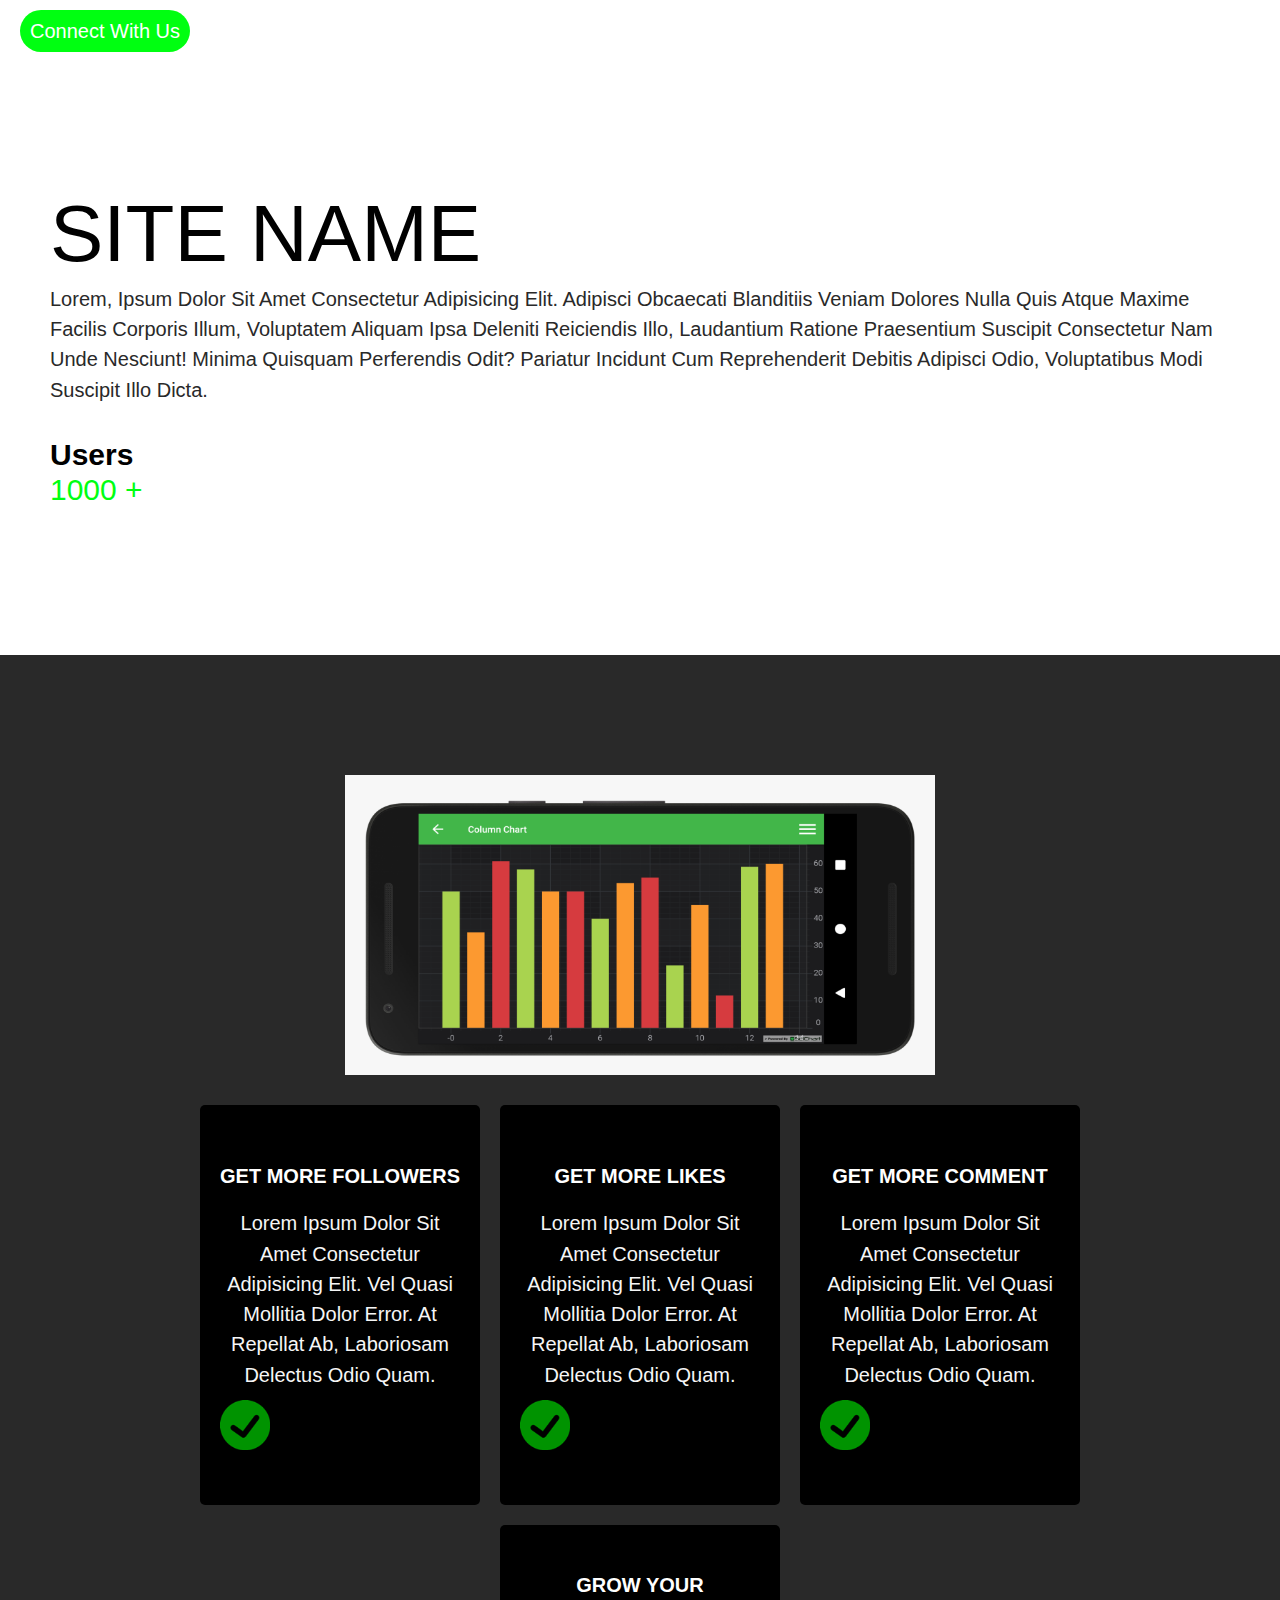
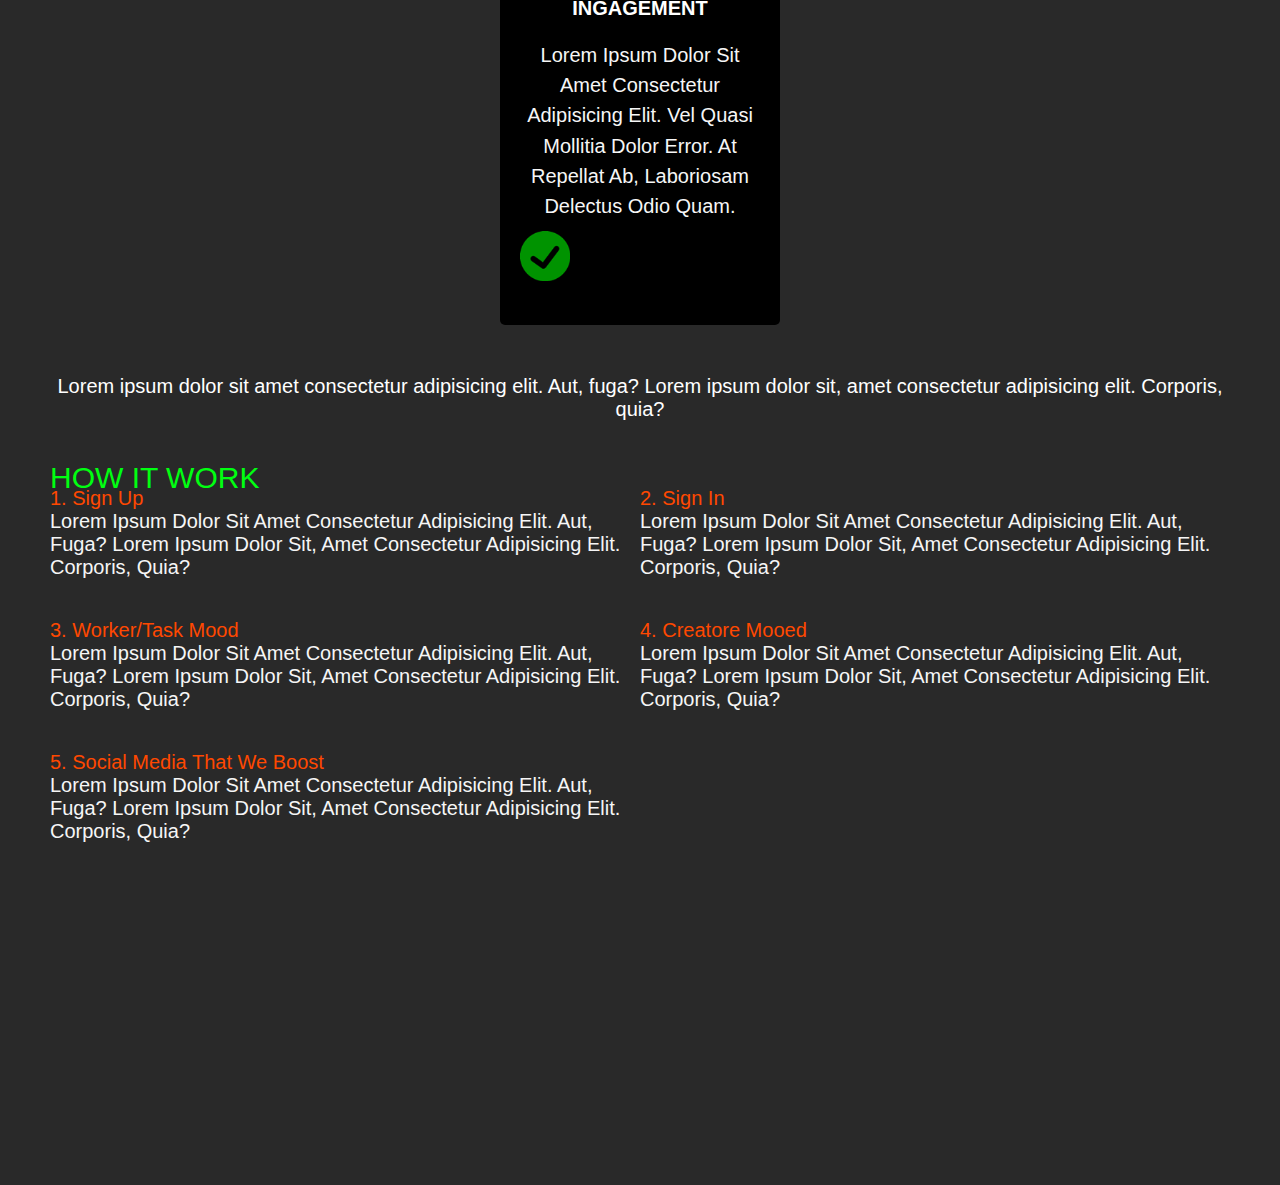
<file: index.html>
<!DOCTYPE html>
<html lang="en">
<head>
    <meta charset="UTF-8">
    <meta name="viewport" content="width=device-width, initial-scale=1.0">


    <link rel="stylesheet" href="static/css.css">
    <link rel="stylesheet" href="static/media.css">
    <title>Document</title>
</head>
<body>
    
    <div>
        <div class="index-name">
            <a href="sign-in.html">connect with us</a>
        </div>

        <div class="index-content">
            <div>
                <h1>site name</h1>
                <p>
                    Lorem, ipsum dolor sit amet consectetur adipisicing elit. Adipisci obcaecati blanditiis veniam dolores nulla quis 
                    atque maxime facilis corporis illum, voluptatem aliquam ipsa deleniti reiciendis illo, laudantium ratione praesentium 
                    suscipit consectetur nam unde nesciunt! Minima quisquam 
                    perferendis odit? Pariatur incidunt cum reprehenderit debitis adipisci odio, voluptatibus modi suscipit illo dicta.
                </p>
                <h2>users</h2>
                <p class="count">1000 +</p>
            </div>
            <!-- <div class="i-v-card">
                <iframe src="static/files/v1.mp4" controls="none" loop="loop" frameborder="0"></iframe>
            </div> -->
        </div>

        <div class="content">
            <div class="i-v-card">
                <img src="static/files/img1.png" alt="">
            </div>

            <div class="explain-con">
                <div class="explain-card">
                    <h3>get more followers</h3>
                    <p>
                        Lorem ipsum dolor sit amet consectetur adipisicing elit. Vel quasi mollitia dolor error. 
                        At repellat ab, laboriosam delectus odio quam.
                    </p>
                    <img src="static/files/status.png" alt="">
                </div>
                <div class="explain-card">
                    <h3>get more likes</h3>
                    <p>
                        Lorem ipsum dolor sit amet consectetur adipisicing elit. Vel quasi mollitia dolor error. 
                        At repellat ab, laboriosam delectus odio quam.
                    </p>
                    <img src="static/files/status.png" alt="">
                </div>
                <div class="explain-card">
                    <h3>get more comment</h3>
                    <p>
                        Lorem ipsum dolor sit amet consectetur adipisicing elit. Vel quasi mollitia dolor error. 
                        At repellat ab, laboriosam delectus odio quam.
                    </p>
                    <img src="static/files/status.png" alt="">
                </div>
                <div class="explain-card">
                    <h3>grow your ingagement</h3>
                    <p>
                        Lorem ipsum dolor sit amet consectetur adipisicing elit. Vel quasi mollitia dolor error. 
                        At repellat ab, laboriosam delectus odio quam.
                    </p>
                    <img src="static/files/status.png" alt="">
                </div>
            </div>

            <div class="shot-info">
                <p>
                    Lorem ipsum dolor sit amet consectetur adipisicing elit. Aut, fuga?
                    Lorem ipsum dolor sit, amet consectetur adipisicing elit. Corporis, quia?
                </p>
            </div>

            <div class="shot-note">
                <h1>how it work</h1>
            </div>

            <div class="notes">
                <div class="shot-note">
                    <h3>1. sign up</h3>
                    <p>
                        Lorem ipsum dolor sit amet consectetur adipisicing elit. Aut, fuga?
                        Lorem ipsum dolor sit, amet consectetur adipisicing elit. Corporis, quia?
                    </p>
                </div>
                <div class="shot-note">
                    <h3>2. sign in</h3>
                    <p>
                        Lorem ipsum dolor sit amet consectetur adipisicing elit. Aut, fuga?
                        Lorem ipsum dolor sit, amet consectetur adipisicing elit. Corporis, quia?
                    </p>
                </div>
                <div class="shot-note">
                    <h3>3. worker/task mood</h3>
                    <p>
                        Lorem ipsum dolor sit amet consectetur adipisicing elit. Aut, fuga?
                        Lorem ipsum dolor sit, amet consectetur adipisicing elit. Corporis, quia?
                    </p>
                </div>
                <div class="shot-note">
                    <h3>4. creatore mooed</h3>
                    <p>
                        Lorem ipsum dolor sit amet consectetur adipisicing elit. Aut, fuga?
                        Lorem ipsum dolor sit, amet consectetur adipisicing elit. Corporis, quia?
                    </p>
                </div>
                <div class="shot-note">
                    <h3>5. social media that we boost</h3>
                    <p>
                        Lorem ipsum dolor sit amet consectetur adipisicing elit. Aut, fuga?
                        Lorem ipsum dolor sit, amet consectetur adipisicing elit. Corporis, quia?
                    </p>
                </div>
            </div>
            
            <div class="i-v-card">
                <!-- <iframe src="static/files/v1.mp4" controls="none" loop="loop" frameborder="0"></iframe> -->
                <!-- <video src="static/files/v1.mp4"  loop="loop" frameborder="0"></video> -->
            </div>

            <!-- <a href="">abbb</a> -->
        </div>
    </div>

</body>
</html>
</file>
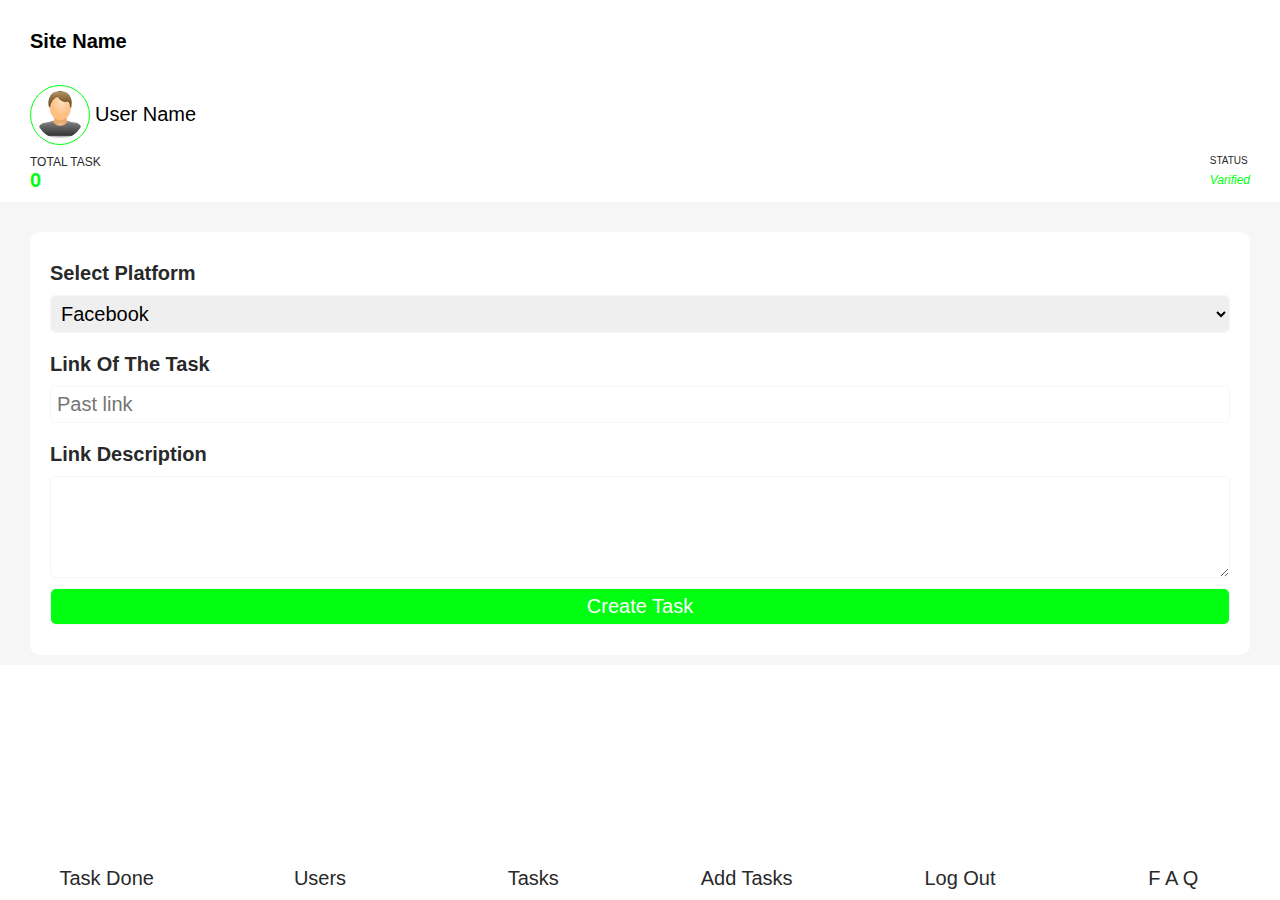
<file: admin-add-task.html>
<!DOCTYPE html>
<html lang="en">
<head>
    <meta charset="UTF-8">
    <meta name="viewport" content="width=device-width, initial-scale=1.0">

    <link rel="stylesheet" href="static/css.css">
    <link rel="stylesheet" href="static/media.css">
    <link rel="stylesheet" href="static/files">
    <title>Document</title>
</head>
<body>
    
    <div>

        <div class="sitename">
            <h1>site name</h1>
        </div>

        <div class="menu">
            <div class="username">
                <img src="static/files/user_icon.png" alt="">
                <h4>user name</h4>
            </div>
            <div class="balance">
                <div class="user-balance">
                    <p>total task</p>
                    <h3>0</h3>
                </div>
                <div class="user-status">
                    <p>status</p>
                    <i>varified</i>
                </div>
            </div>
        </div>

        <div class="site-content">
            <form action="">
                <div class="task-content">
                    <div class="task-card-2">
                        <div class="card-content">
                            <div>
                                <h3>select platform</h3>
                                <div class="input">
                                    <select name="gender" id="">
                                        <option value="facebook">Facebook</option>
                                        <option value="instagram">Instagram</option>
                                        <option value="x">X</option>
                                        <option value="tiktok">Tiktok</option>
                                        <option value="youtub">Youtub</option>
                                    </select>
                                </div>
                            </div>
                            <div>
                                <h3>link of the task</h3>
                                <div class="input">
                                    <input type="text" name="link" id="" placeholder="Past link">
                                </div>
                            </div>
                            <div>
                                <h3>link description</h3>
                                <div class="input">
                                    <textarea name="" id=""></textarea>
                                </div>
                            </div>
                            <div class="input">
                                <button>create task</button>
                            </div>
                        </div>
                    </div>
                </div>
            </form>
        </div>

        <div class="down">
            <a href="admin-page.html">
                <div>
                    task done
                </div>
            </a>
            <a href="users.html">
                <div>
                    users
                </div>
            </a>
            <a href="all-task.html">
                <div>
                    tasks
                </div>
            </a>
            <a href="admin-add-task.html">
                <div>
                    add tasks
                </div>
            </a>
            <a href="sign-in.html">
                <div>
                    log out
                </div>
            </a>
            <a href="index.html">
                <div>
                    f a q
                </div>
            </a>
        </div>

    </div>

</body>
</html>
</file>
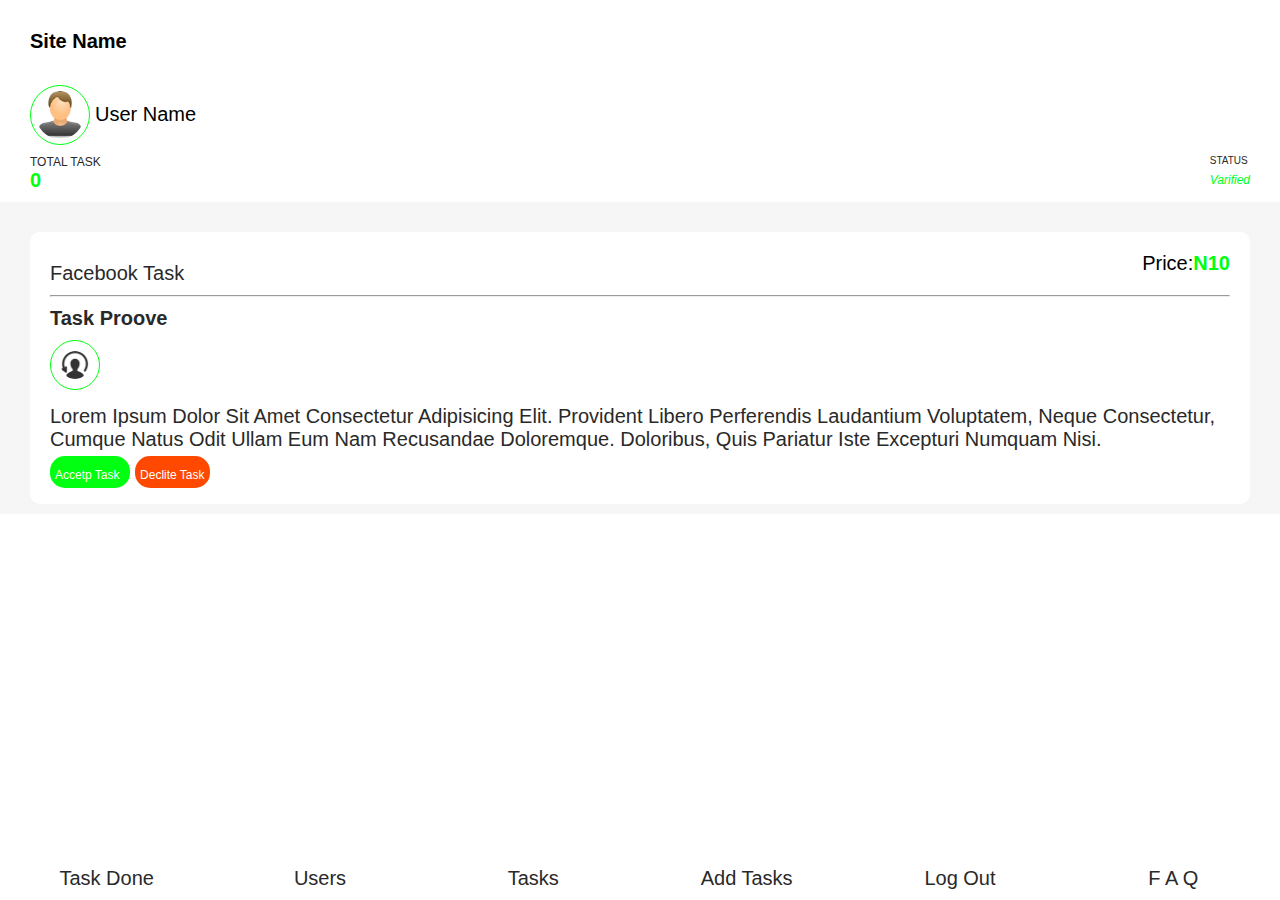
<file: admin-page.html>
<!DOCTYPE html>
<html lang="en">
<head>
    <meta charset="UTF-8">
    <meta name="viewport" content="width=device-width, initial-scale=1.0">

    <link rel="stylesheet" href="static/css.css">
    <link rel="stylesheet" href="static/media.css">
    <link rel="stylesheet" href="static/files">
    <title>Document</title>
</head>
<body>
    
    <div>

        <div class="sitename">
            <h1>site name</h1>
        </div>

        <div class="menu">
            <div class="username">
                <img src="static/files/user_icon.png" alt="">
                <h4>user name</h4>
            </div>
            <div class="balance">
                <div class="user-balance">
                    <p>total task</p>
                    <h3>0</h3>
                </div>
                <div class="user-status">
                    <p>status</p>
                    <i>varified</i>
                </div>
            </div>
        </div>

        <div class="site-content">
            <div class="task-content">

                <div class="task-card-2">
                    <div class="card-content">
                        <div class="task-price">
                            <p>facebook task</p>
                            <span>price: <b>N10</b></span>
                        </div>
                        <hr>
                        <h3>task proove</h3>
                        <a href="" class="none-a">
                            <img src="static/files/mcuser.png" alt="">
                        </a>
                        <p>
                            Lorem ipsum dolor sit amet consectetur adipisicing elit. 
                            Provident libero perferendis laudantium voluptatem, 
                            neque consectetur, cumque natus odit ullam eum nam recusandae 
                            doloremque. Doloribus, quis pariatur iste excepturi numquam nisi.
                        </p>
                        <div class="task-button">
                            <a href="" class="action-a">
                                <span>accetp task</span>
                            </a>
                            <a href="" class="danger-a">
                                <span>declite task</span>
                            </a>
                        </div>
                    </div>
                </div>

            </div>
        </div>

        <div class="down">
            <a href="admin-page.html">
                <div>
                    task done
                </div>
            </a>
            <a href="users.html">
                <div>
                    users
                </div>
            </a>
            <a href="all-task.html">
                <div>
                    tasks
                </div>
            </a>
            <a href="admin-add-task.html">
                <div>
                    add tasks
                </div>
            </a>
            <a href="sign-in.html">
                <div>
                    log out
                </div>
            </a>
            <a href="index.html">
                <div>
                    f a q
                </div>
            </a>
        </div>

    </div>

</body>
</html>
</file>
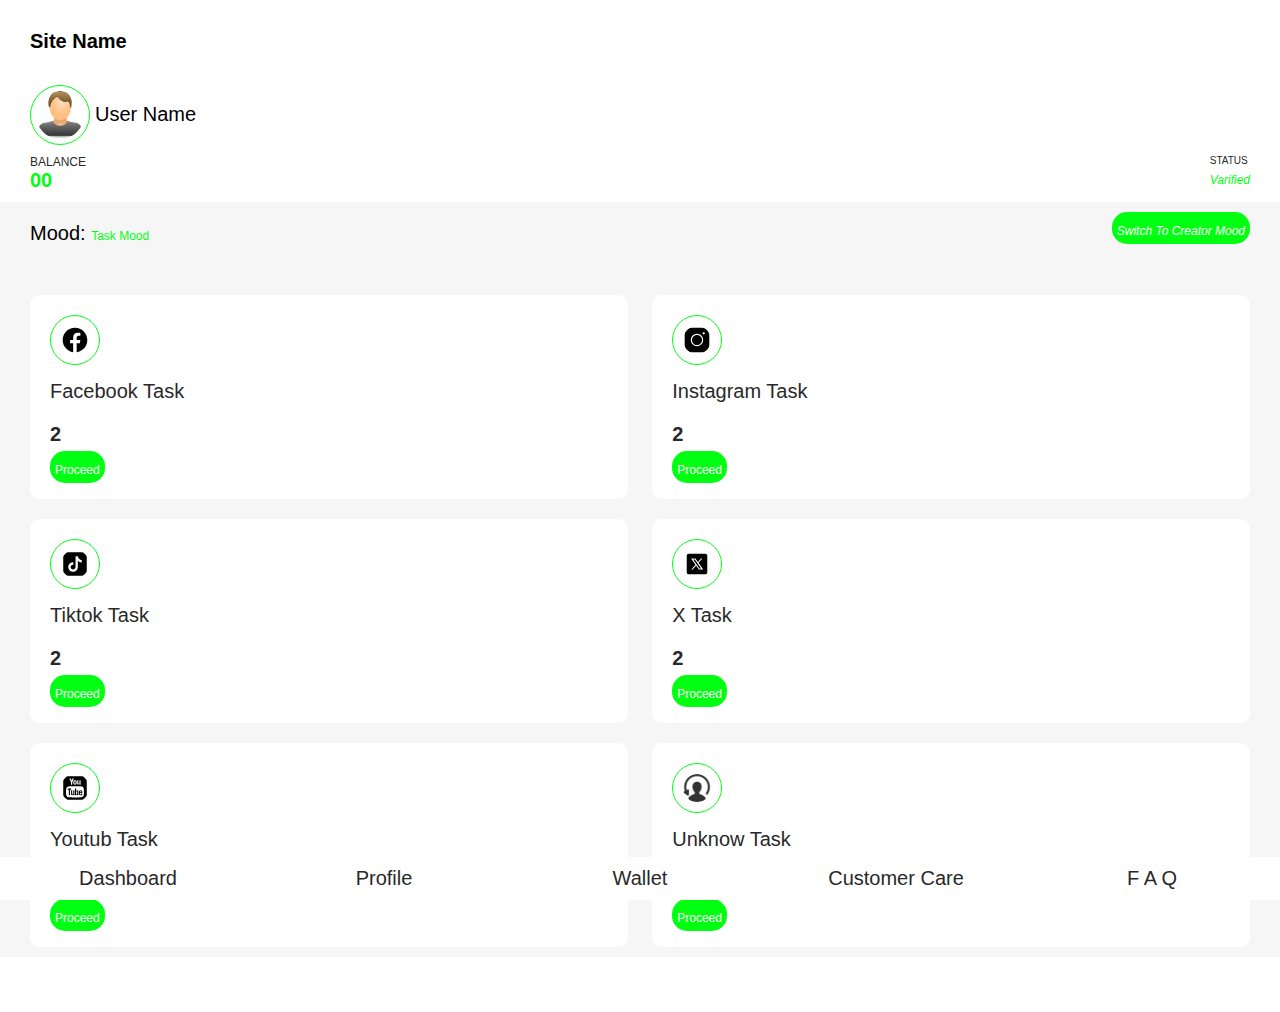
<file: dashboard.html>
<!DOCTYPE html>
<html lang="en">
<head>
    <meta charset="UTF-8">
    <meta name="viewport" content="width=device-width, initial-scale=1.0">

    <link rel="stylesheet" href="static/css.css">
    <link rel="stylesheet" href="static/media.css">
    <link rel="stylesheet" href="static/files">
    <title>Document</title>
</head>
<body>
    
    <div>

        <div class="sitename">
            <h1>site name</h1>
        </div>
        <div class="menu">
            <div class="username">
                <img src="static/files/user_icon.png" alt="">
                <h4>user name</h4>
            </div>
            <div class="balance">
                <div class="user-balance">
                    <p>balance</p>
                    <h3>00</h3>
                </div>
                <div class="user-status">
                    <p>status</p>
                    <i>varified</i>
                </div>
            </div>
        </div>

        <div class="site-content">
            <div class="mood">
                <div class="task">
                    <h3>mood: <span>task mood</span></h3>
                </div>
                <div class="task">
                    <a href="dev-mood.html" class="action-a">
                        <i>switch to creator mood</i>
                    </a>
                </div>
            </div>
            <div class="task-content">
                <div class="task-card">
                    <div class="card-content">
                        <img src="static/files/icons-facebook.svg" alt="">
                        <p>facebook task</p>
                        <h3>2</h3>
                        <a href="task.html" class="action-a">
                            <span>proceed</span>
                        </a>
                    </div>
                </div>
                <div class="task-card">
                    <div class="card-content">
                        <img src="static/files/icons-instagram.svg" alt="" style="color: red;">
                        <p>instagram task</p>
                        <h3>2</h3>
                        <a href="task.html" class="action-a">
                            <span>proceed</span>
                        </a>
                    </div>
                </div>
                <div class="task-card">
                    <div class="card-content">
                        <img src="static/files/icons-tiktok.svg" alt="">
                        <p>tiktok task</p>
                        <h3>2</h3>
                        <a href="task.html" class="action-a">
                            <span>proceed</span>
                        </a>
                    </div>
                </div>
                <div class="task-card">
                    <div class="card-content">
                        <img src="static/files/icons-x.svg" alt="">
                        <p>x task</p>
                        <h3>2</h3>
                        <a href="task.html" class="action-a">
                            <span>proceed</span>
                        </a>
                    </div>
                </div>
                <div class="task-card">
                    <div class="card-content">
                        <img src="static/files/icons-youtube.svg" alt="">
                        <p>youtub task</p>
                        <h3>2</h3>
                        <a href="task.html" class="action-a">
                            <span>proceed</span>
                        </a>
                    </div>
                </div>
                <div class="task-card">
                    <div class="card-content">
                        <img src="static/files/mcuser.png" alt="">
                        <p>unknow task</p>
                        <h3>2</h3>
                        <a href="task.html" class="action-a">
                            <span>proceed</span>
                        </a>
                    </div>
                </div>
            </div>
        </div>

        <div class="down">
            <a href="dashboard.html">
                <div>
                    dashboard
                </div>
            </a>
            <a href="profile.html">
                <div>
                    profile
                </div>
            </a>
            <a href="wallet.html">
                <div>
                    wallet
                </div>
            </a>
            <a href="https://wa.me/09031360947">
                <div>
                    customer care
                </div>
            </a>
            <a href="">
                <div>
                    f a q
                </div>
            </a>
        </div>

    </div>

</body>
</html>
</file>
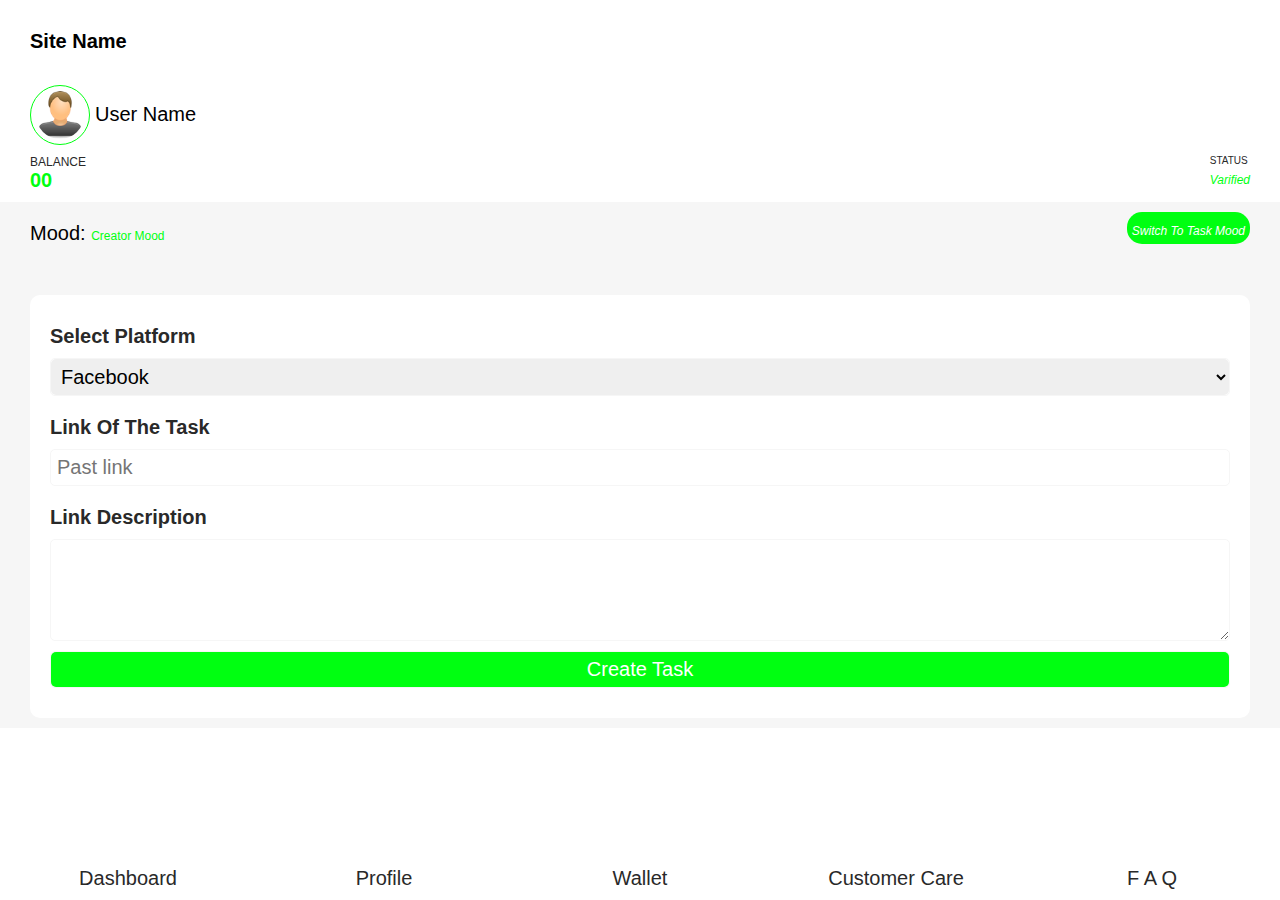
<file: dev-mood.html>
<!DOCTYPE html>
<html lang="en">
<head>
    <meta charset="UTF-8">
    <meta name="viewport" content="width=device-width, initial-scale=1.0">

    <link rel="stylesheet" href="static/css.css">
    <link rel="stylesheet" href="static/media.css">
    <link rel="stylesheet" href="static/files">
    <title>Document</title>
</head>
<body>
    
    <div>

        <div class="sitename">
            <h1>site name</h1>
        </div>
        <div class="menu">
            <div class="username">
                <img src="static/files/user_icon.png" alt="">
                <h4>user name</h4>
            </div>
            <div class="balance">
                <div class="user-balance">
                    <p>balance</p>
                    <h3>00</h3>
                </div>
                <div class="user-status">
                    <p>status</p>
                    <i>varified</i>
                </div>
            </div>
        </div>

        <div class="site-content">
            <div class="mood">
                <div class="task">
                    <h3>mood: <span>creator mood</span></h3>
                </div>
                <div class="task">
                    <a href="dashboard.html">
                        <i>switch to task mood</i>
                    </a>
                </div>
            </div>
            <form action="">
                <div class="task-content">
                    <div class="task-card-2">
                        <div class="card-content">
                            <div>
                                <h3>select platform</h3>
                                <div class="input">
                                    <select name="gender" id="">
                                        <option value="facebook">Facebook</option>
                                        <option value="instagram">Instagram</option>
                                        <option value="x">X</option>
                                        <option value="tiktok">Tiktok</option>
                                        <option value="youtub">Youtub</option>
                                    </select>
                                </div>
                            </div>
                            <div>
                                <h3>link of the task</h3>
                                <div class="input">
                                    <input type="text" name="link" id="" placeholder="Past link">
                                </div>
                            </div>
                            <div>
                                <h3>link description</h3>
                                <div class="input">
                                    <textarea name="" id=""></textarea>
                                </div>
                            </div>
                            <div class="input">
                                <button>create task</button>
                            </div>
                        </div>
                    </div>
                </div>
            </form>
        </div>

        <div class="down">
            <a href="dashboard.html">
                <div>
                    dashboard
                </div>
            </a>
            <a href="profile.html">
                <div>
                    profile
                </div>
            </a>
            <a href="wallet.html">
                <div>
                    wallet
                </div>
            </a>
            <a href="https://wa.me/09031360947">
                <div>
                    customer care
                </div>
            </a>
            <a href="">
                <div>
                    f a q
                </div>
            </a>
        </div>

    </div>

</body>
</html>
</file>
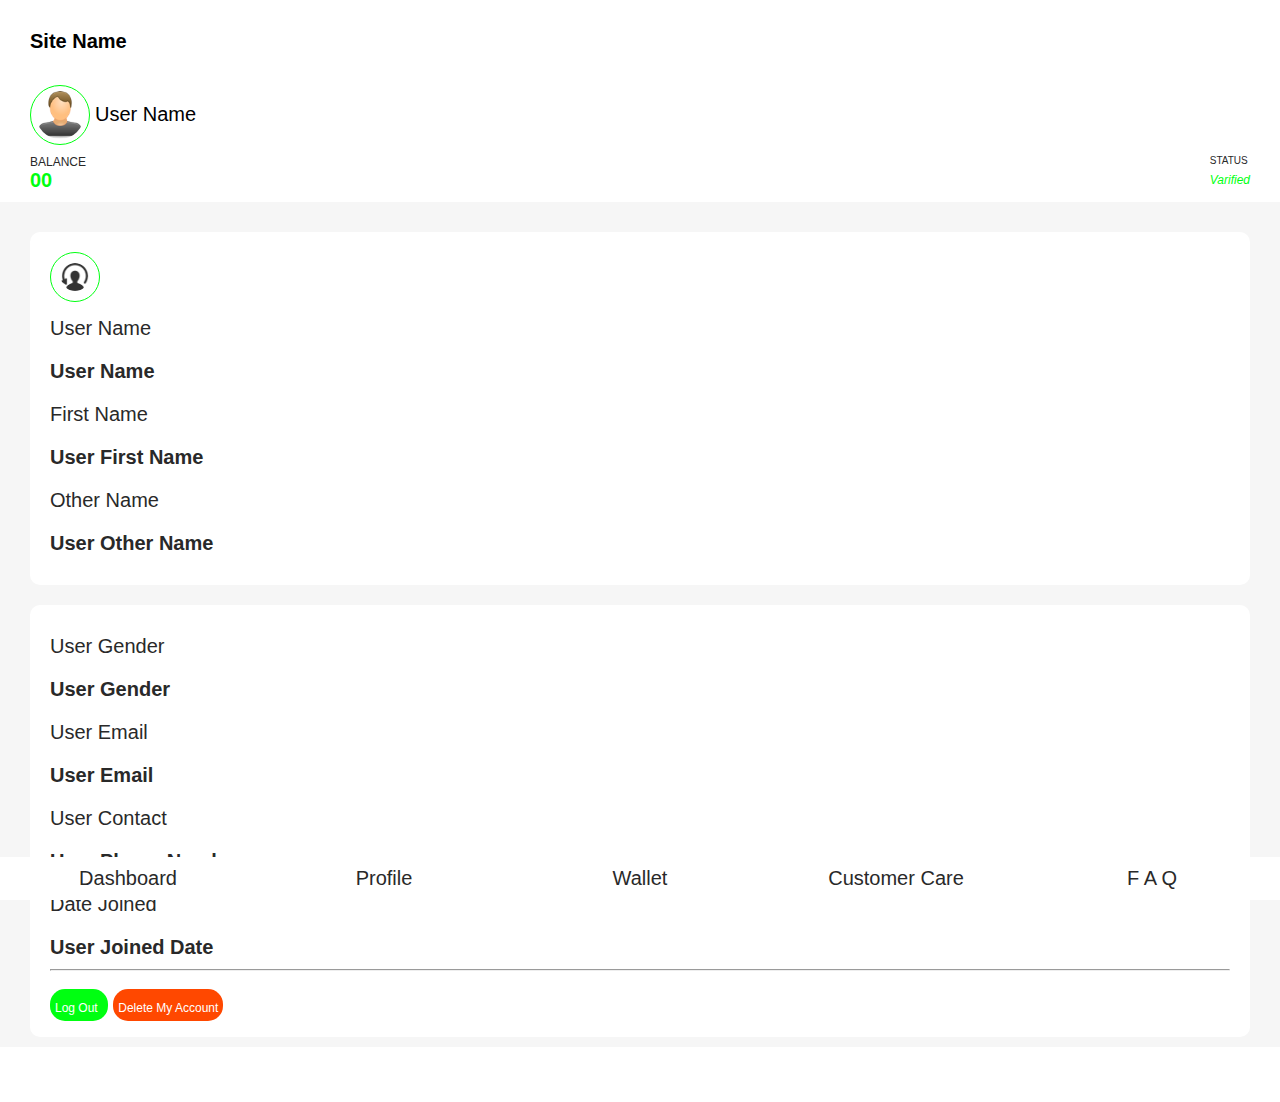
<file: profile.html>
<!DOCTYPE html>
<html lang="en">
<head>
    <meta charset="UTF-8">
    <meta name="viewport" content="width=device-width, initial-scale=1.0">

    <link rel="stylesheet" href="static/css.css">
    <link rel="stylesheet" href="static/media.css">
    <link rel="stylesheet" href="static/files">
    <title>Document</title>
</head>
<body>
    
    <div>

        <div class="sitename">
            <h1>site name</h1>
        </div>
        <div class="menu">
            <div class="username">
                <img src="static/files/user_icon.png" alt="">
                <h4>user name</h4>
            </div>
            <div class="balance">
                <div class="user-balance">
                    <p>balance</p>
                    <h3>00</h3>
                </div>
                <div class="user-status">
                    <p>status</p>
                    <i>varified</i>
                </div>
            </div>
        </div>

        <div class="site-content">
            <div class="task-content">
                <div class="task-card-2">
                    <div class="card-content">
                        <img src="static/files/mcuser.png" alt="">
                        <p>user name</p>
                        <h3>user name</h3>
                        <p>first name</p>
                        <h3>user first name</h3>
                        <p>other name</p>
                        <h3>user other name</h3>
                    </div>
                </div>
                <div class="task-card-2">
                    <div class="card-content">
                        <p>user gender</p>
                        <h3>user gender</h3>
                        <p>user email</p>
                        <h3>user email</h3>
                        <p>user contact</p>
                        <h3>user phone number</h3>
                        <p>date joined</p>
                        <h3>user joined date</h3>
                        <hr>
                        <div class="task-button">
                            <br>
                            <a href="" class="action-a">
                                <span>log out</span>
                            </a>
                            <a href="" class="danger-a">
                                <span>delete my account</span>
                            </a>
                        </div>
                    </div>
                </div>
            </div>
        </div>

        <div class="down">
            <a href="dashboard.html">
                <div>
                    dashboard
                </div>
            </a>
            <a href="profile.html">
                <div>
                    profile
                </div>
            </a>
            <a href="wallet.html">
                <div>
                    wallet
                </div>
            </a>
            <a href="https://wa.me/09031360947">
                <div>
                    customer care
                </div>
            </a>
            <a href="index.html">
                <div>
                    f a q
                </div>
            </a>
        </div>

    </div>

</body>
</html>
</file>
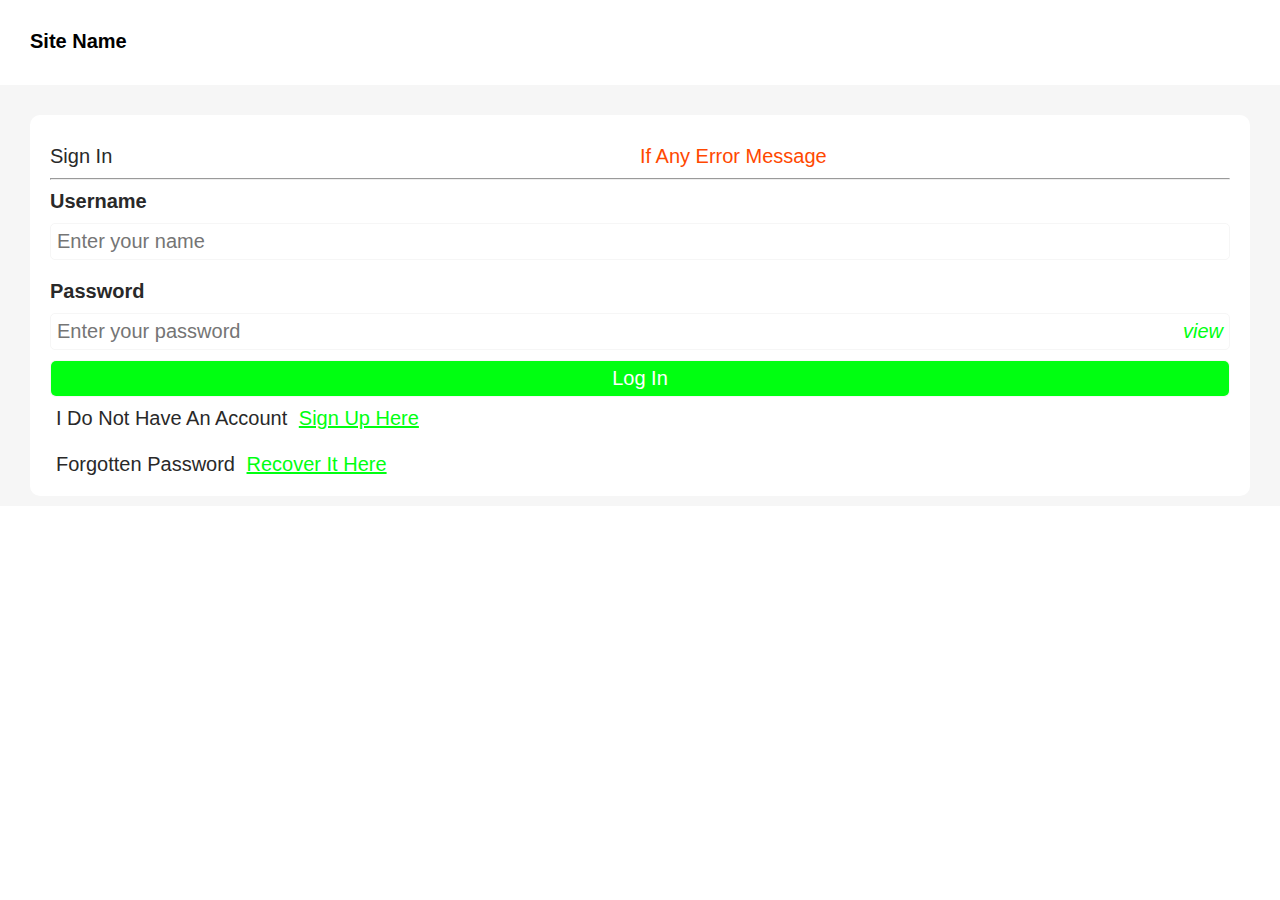
<file: sign-in.html>
<!DOCTYPE html>
<html lang="en">
<head>
    <meta charset="UTF-8">
    <meta name="viewport" content="width=device-width, initial-scale=1.0">

    <link rel="stylesheet" href="static/css.css">
    <link rel="stylesheet" href="static/media.css">
    <link rel="stylesheet" href="static/files">
    <title>Document</title>
</head>
<body>
    
    <div>

        <div class="sitename">
            <h1>site name</h1>
        </div>

        <div class="site-content">
            <form action="">
                <div class="task-content-2">
                    <div class="task-card-2">
                        <div class="card-content">
                            <div class="task-price">
                                <p>sign in</p>
                                <p class="error-msm">if any error message</p>
                            </div>
                            <hr>
                            <div>
                                <h3>username</h3>
                                <div class="input">
                                    <input type="text" name="username" id="" placeholder="Enter your name">
                                </div>
                            </div>
                            <div>
                                <h3>password</h3>
                                <div class="input">
                                    <input type="password" name="pass1" id="" placeholder="Enter your password">
                                    <i>view</i>
                                </div>
                            </div>
                            <div class="input">
                                <button>log in</button>
                            </div>
                            <div>
                                <div class="aut">
                                    <span>i do not have an account <a href="sign-up.html">sign up here</a></span>
                                </div>
                                <br>
                                <div class="aut">
                                    <span>forgotten password <a href="recover.html">recover it here</a></span>
                                </div>
                            </div>
                        </div>
                    </div>
                </div>
            </form>
        </div>

    </div>

</body>
</html>
</file>
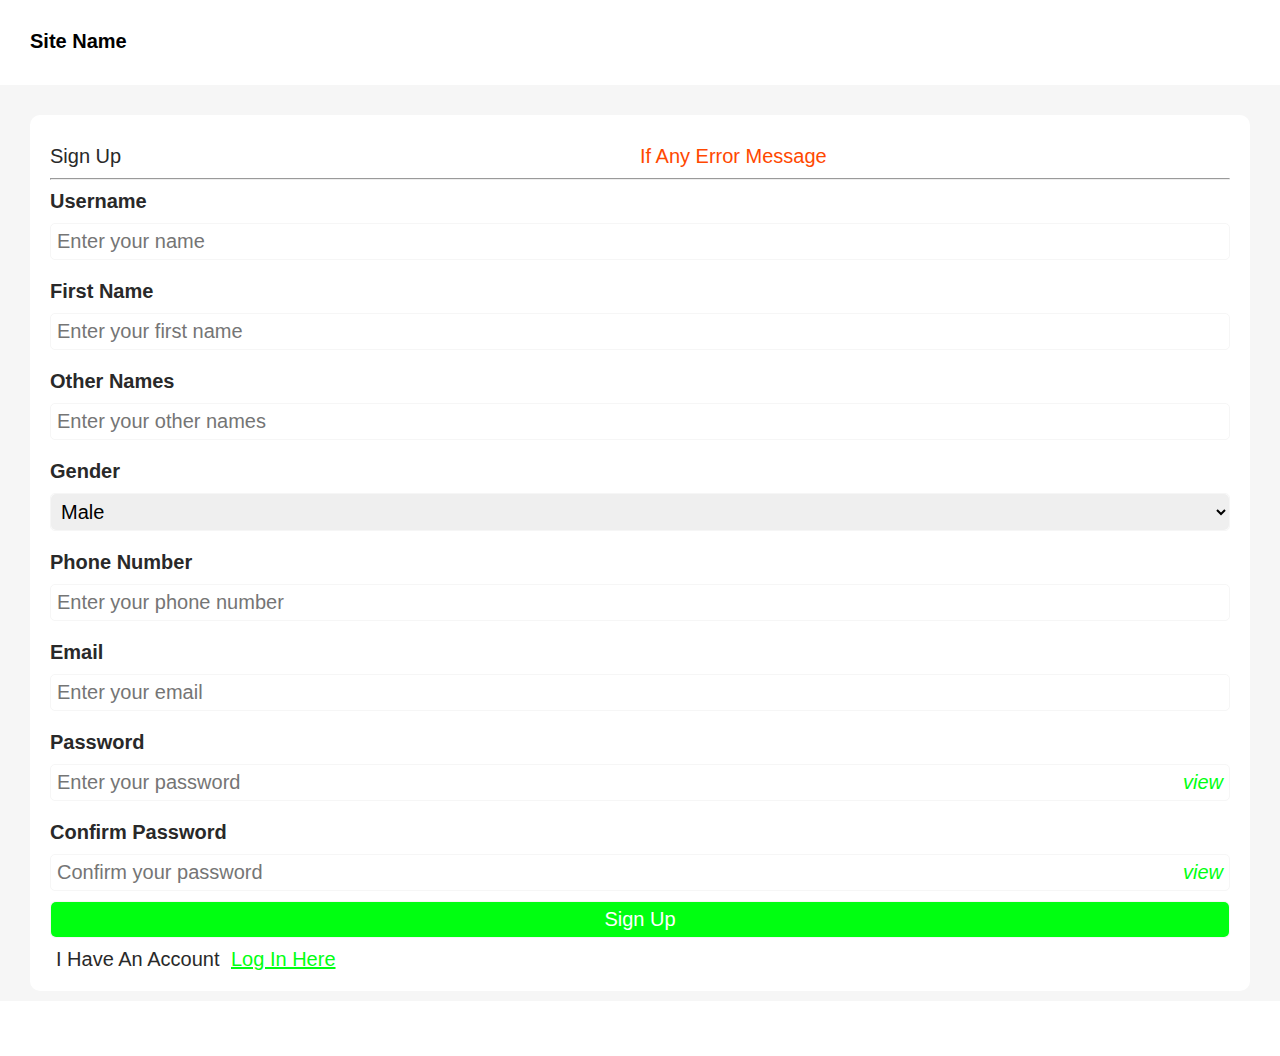
<file: sign-up.html>
<!DOCTYPE html>
<html lang="en">
<head>
    <meta charset="UTF-8">
    <meta name="viewport" content="width=device-width, initial-scale=1.0">

    <link rel="stylesheet" href="static/css.css">
    <link rel="stylesheet" href="static/media.css">
    <link rel="stylesheet" href="static/files">
    <title>Document</title>
</head>
<body>
    
    <div>

        <div class="sitename">
            <h1>site name</h1>
        </div>

        <div class="site-content">
            <form action="">
                <div class="task-content-2">
                    <div class="task-card-2">
                        <div class="card-content">
                            <div class="task-price">
                                <p>sign up</p>
                                <p class="error-msm">if any error message</p>
                            </div>
                            <hr>
                            <div>
                                <h3>username</h3>
                                <div class="input">
                                    <input type="text" name="username" id="" placeholder="Enter your name">
                                </div>
                            </div>
                            <div>
                                <h3>first name</h3>
                                <div class="input">
                                    <input type="text" name="fname" id="" placeholder="Enter your first name">
                                </div>
                            </div>
                            <div>
                                <h3>other names</h3>
                                <div class="input">
                                    <input type="text" name="fname" id="" placeholder="Enter your other names">
                                </div>
                            </div>
                            <div>
                                <h3>gender</h3>
                                <div class="input">
                                    <select name="gender" id="">
                                        <option value="male">Male</option>
                                        <option value="female">Female</option>
                                    </select>
                                </div>
                            </div>
                            <div>
                                <h3>phone number</h3>
                                <div class="input">
                                    <input type="text" name="phone" id="" placeholder="Enter your phone number">
                                </div>
                            </div>
                            <div>
                                <h3>email</h3>
                                <div class="input">
                                    <input type="email" name="email" id="" placeholder="Enter your email">
                                </div>
                            </div>
                            <div>
                                <h3>password</h3>
                                <div class="input">
                                    <input type="password" name="pass1" id="" placeholder="Enter your password">
                                    <i>view</i>
                                </div>
                            </div>
                            <div>
                                <h3>confirm password</h3>
                                <div class="input">
                                    <input type="email" name="pass2" id="" placeholder="Confirm your password">
                                    <i>view</i>
                                </div>
                            </div>
                            <div class="input">
                                <button>sign up</button>
                            </div>
                            <div>
                                <div class="aut">
                                    <span>i have an account <a href="sign-in.html">log in here</a></span>
                                </div>
                            </div>
                        </div>
                    </div>
                </div>
            </form>
        </div>

    </div>

</body>
</html>
</file>
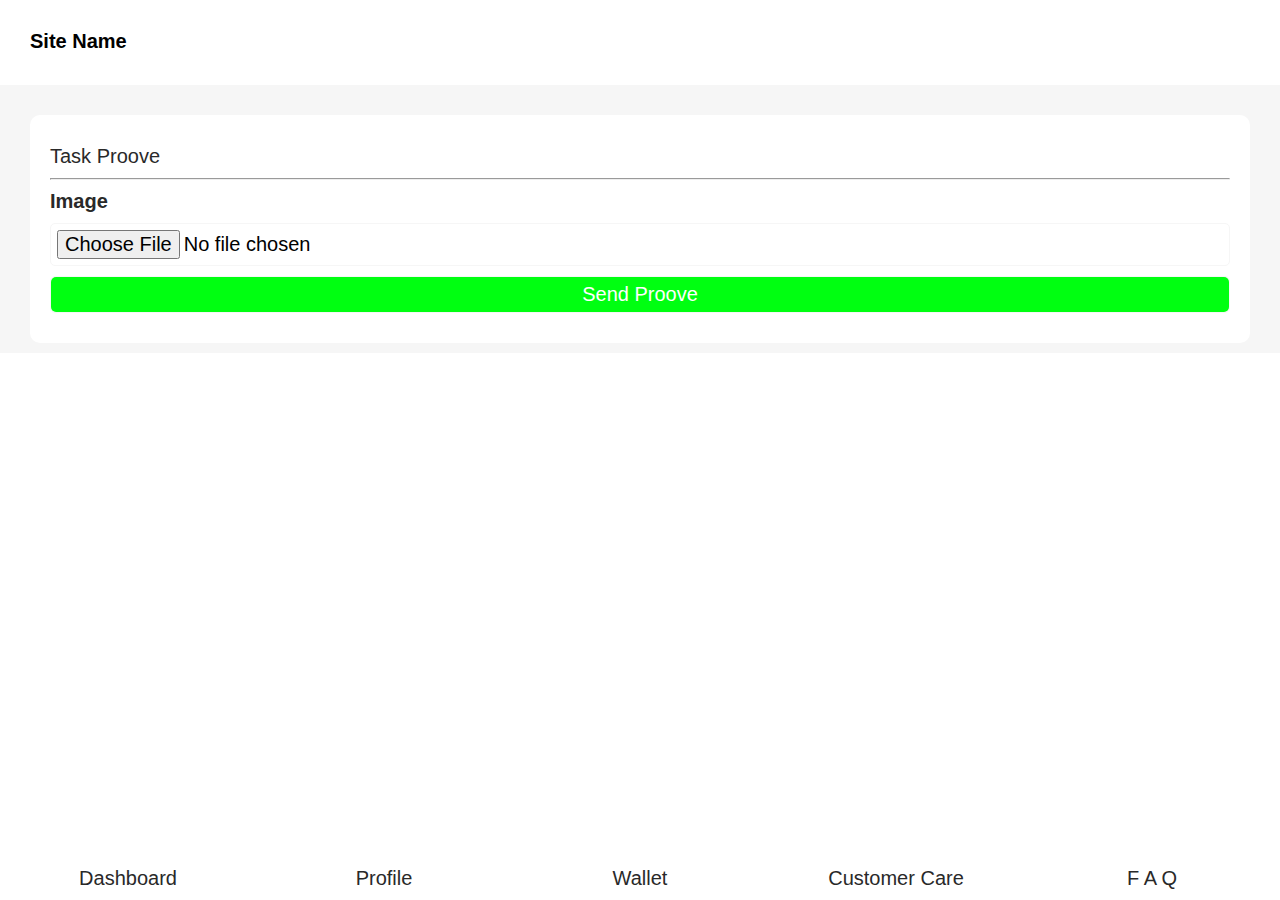
<file: task-prove.html>
<!DOCTYPE html>
<html lang="en">
<head>
    <meta charset="UTF-8">
    <meta name="viewport" content="width=device-width, initial-scale=1.0">

    <link rel="stylesheet" href="static/css.css">
    <link rel="stylesheet" href="static/media.css">
    <link rel="stylesheet" href="static/files">
    <title>Document</title>
</head>
<body>
    
    <div>

        <div class="sitename">
            <h1>site name</h1>
        </div>

        <div class="site-content">
            <form action="">
                <div class="task-content-2">
                    <div class="task-card-2">
                        <div class="card-content">
                            <div class="task-price">
                                <p>task proove</p>
                            </div>
                            <hr>
                            <h3>image</h3>
                            <div class="input">
                                <input type="file" name="image" id="">
                            </div>
                            <div class="input">
                                <button>send proove</button>
                            </div>
                        </div>
                    </div>
                </div>
            </form>
        </div>

        <div class="down">
            <a href="">
                <div>
                    dashboard
                </div>
            </a>
            <a href="">
                <div>
                    profile
                </div>
            </a>
            <a href="">
                <div>
                    wallet
                </div>
            </a>
            <a href="">
                <div>
                    customer care
                </div>
            </a>
            <a href="">
                <div>
                    f a q
                </div>
            </a>
        </div>

    </div>

</body>
</html>
</file>
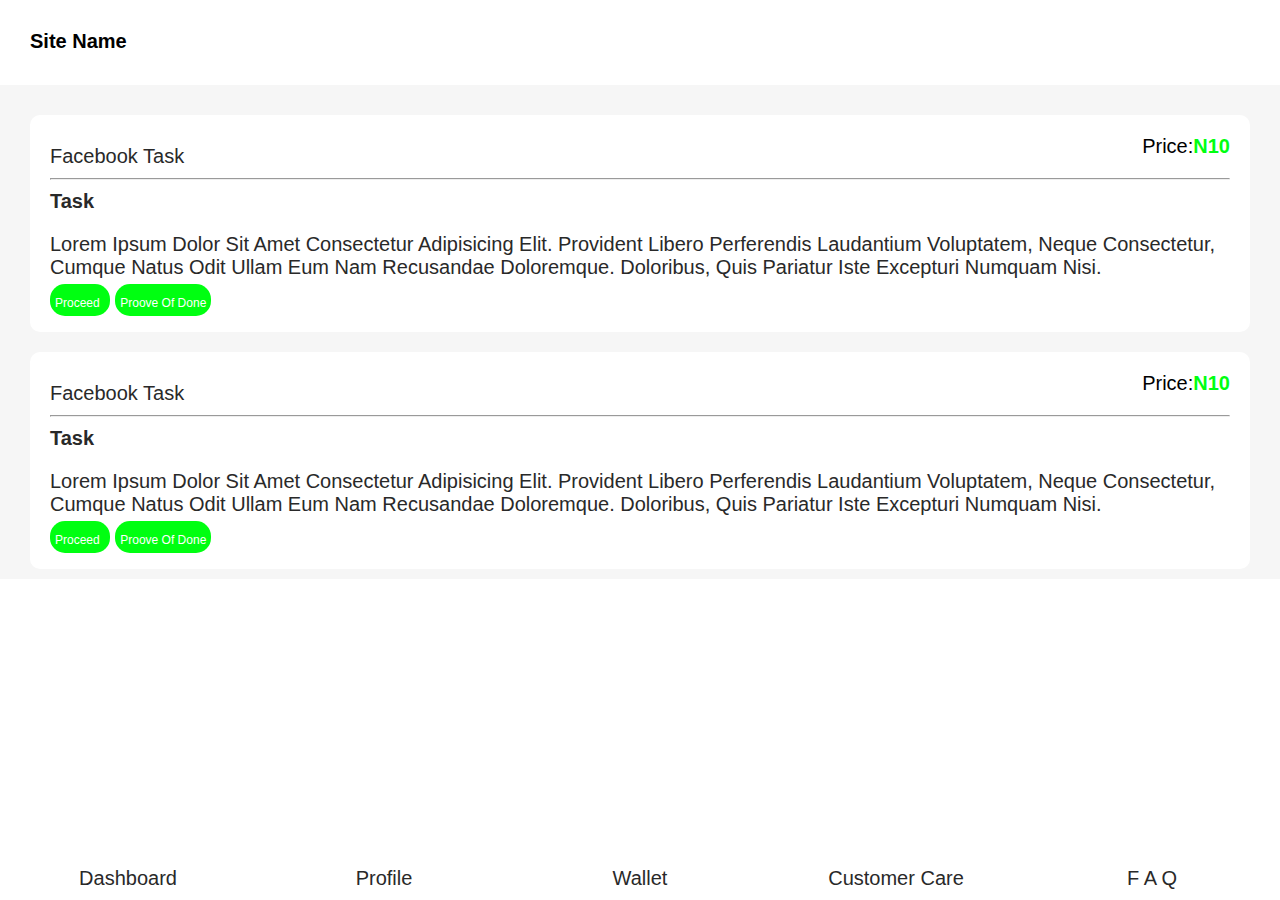
<file: task.html>
<!DOCTYPE html>
<html lang="en">
<head>
    <meta charset="UTF-8">
    <meta name="viewport" content="width=device-width, initial-scale=1.0">

    <link rel="stylesheet" href="static/css.css">
    <link rel="stylesheet" href="static/media.css">
    <link rel="stylesheet" href="static/files">
    <title>Document</title>
</head>
<body>
    
    <div>

        <div class="sitename">
            <h1>site name</h1>
        </div>

        <div class="site-content">
            <div class="task-content-2">
                <div class="task-card-2">
                    <div class="card-content">
                        <!-- <img src="static/files/mcuser.png" alt=""> -->
                        <div class="task-price">
                            <p>facebook task</p>
                            <span>price: <b>N10</b></span>
                        </div>
                        <hr>
                        <h3>task</h3>
                        <p>
                            Lorem ipsum dolor sit amet consectetur adipisicing elit. 
                            Provident libero perferendis laudantium voluptatem, 
                            neque consectetur, cumque natus odit ullam eum nam recusandae 
                            doloremque. Doloribus, quis pariatur iste excepturi numquam nisi.
                        </p>
                        <div class="task-button">
                            <a href="" class="action-a">
                                <span>proceed</span>
                            </a>
                            <a href="task-prove.html" class="action-a">
                                <span>proove of done</span>
                            </a>
                        </div>
                    </div>
                </div>
                <div class="task-card-2">
                    <div class="card-content">
                        <!-- <img src="static/files/mcuser.png" alt=""> -->
                        <div class="task-price">
                            <p>facebook task</p>
                            <span>price: <b>N10</b></span>
                        </div>
                        <hr>
                        <h3>task</h3>
                        <p>
                            Lorem ipsum dolor sit amet consectetur adipisicing elit. 
                            Provident libero perferendis laudantium voluptatem, 
                            neque consectetur, cumque natus odit ullam eum nam recusandae 
                            doloremque. Doloribus, quis pariatur iste excepturi numquam nisi.
                        </p>
                        <div class="task-button">
                            <a href="" class="action-a">
                                <span>proceed</span>
                            </a>
                            <a href="task-prove.html" class="action-a">
                                <span>proove of done</span>
                            </a>
                        </div>
                    </div>
                </div>
            </div>
        </div>

        <div class="down">
            <a href="">
                <div>
                    dashboard
                </div>
            </a>
            <a href="">
                <div>
                    profile
                </div>
            </a>
            <a href="">
                <div>
                    wallet
                </div>
            </a>
            <a href="">
                <div>
                    customer care
                </div>
            </a>
            <a href="">
                <div>
                    f a q
                </div>
            </a>
        </div>

    </div>

</body>
</html>
</file>
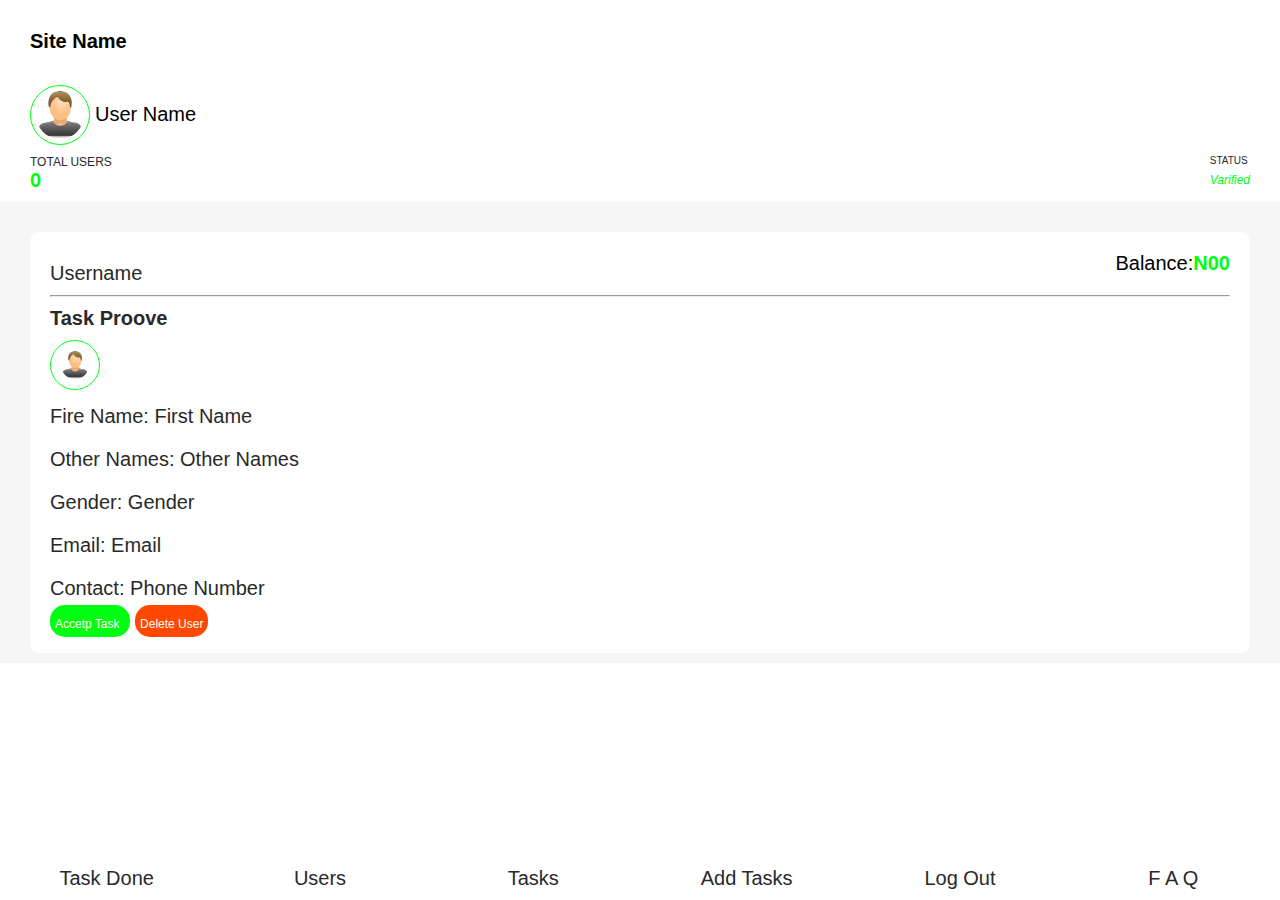
<file: users.html>
<!DOCTYPE html>
<html lang="en">
<head>
    <meta charset="UTF-8">
    <meta name="viewport" content="width=device-width, initial-scale=1.0">

    <link rel="stylesheet" href="static/css.css">
    <link rel="stylesheet" href="static/media.css">
    <link rel="stylesheet" href="static/files">
    <title>Document</title>
</head>
<body>
    
    <div>

        <div class="sitename">
            <h1>site name</h1>
        </div>

        <div class="menu">
            <div class="username">
                <img src="static/files/user_icon.png" alt="">
                <h4>user name</h4>
            </div>
            <div class="balance">
                <div class="user-balance">
                    <p>total users</p>
                    <h3>0</h3>
                </div>
                <div class="user-status">
                    <p>status</p>
                    <i>varified</i>
                </div>
            </div>
        </div>

        <div class="site-content">
            <div class="task-content">

                <div class="task-card-2">
                    <div class="card-content">
                        <div class="task-price">
                            <p>username</p>
                            <span>balance: <b>N00</b></span>
                        </div>
                        <hr>
                        <h3>task proove</h3>
                        <a href="" class="none-a">
                            <img src="static/files/user_icon.png" alt="">
                        </a>
                        <p>
                            fire name: first name
                        </p>
                        <p>
                            other names: other names
                        </p>
                        <p>
                            gender: gender
                        </p>
                        <p>
                            email: email
                        </p>
                        <p>
                            contact: phone number
                        </p>
                        <div class="task-button">
                            <a href="" class="action-a">
                                <span>accetp task</span>
                            </a>
                            <a href="" class="danger-a">
                                <span>delete user</span>
                            </a>
                        </div>
                    </div>
                </div>

            </div>
        </div>

        <div class="down">
            <a href="admin-page.html">
                <div>
                    task done
                </div>
            </a>
            <a href="users.html">
                <div>
                    users
                </div>
            </a>
            <a href="all-task.html">
                <div>
                    tasks
                </div>
            </a>
            <a href="admin-add-task.html">
                <div>
                    add tasks
                </div>
            </a>
            <a href="sign-in.html">
                <div>
                    log out
                </div>
            </a>
            <a href="index.html">
                <div>
                    f a q
                </div>
            </a>
        </div>

    </div>

</body>
</html>
</file>
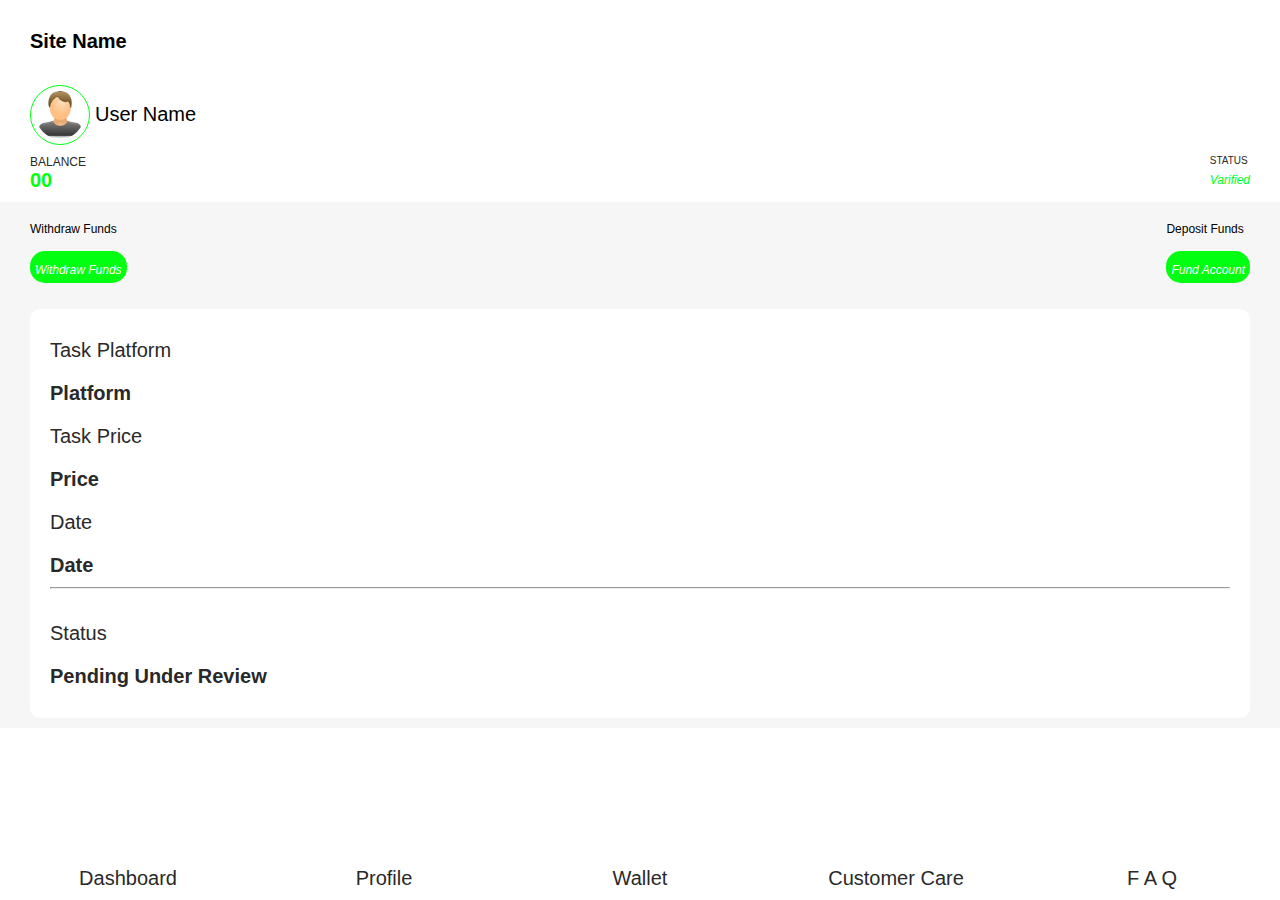
<file: wallet.html>
<!DOCTYPE html>
<html lang="en">
<head>
    <meta charset="UTF-8">
    <meta name="viewport" content="width=device-width, initial-scale=1.0">

    <link rel="stylesheet" href="static/css.css">
    <link rel="stylesheet" href="static/media.css">
    <link rel="stylesheet" href="static/files">
    <title>Document</title>
</head>
<body>
    
    <div>

        <div class="sitename">
            <h1>site name</h1>
        </div>
        <div class="menu">
            <div class="username">
                <img src="static/files/user_icon.png" alt="">
                <h4>user name</h4>
            </div>
            <div class="balance">
                <div class="user-balance">
                    <p>balance</p>
                    <h3>00</h3>
                </div>
                <div class="user-status">
                    <p>status</p>
                    <i>varified</i>
                </div>
            </div>
        </div>

        <div class="site-content">
            <div class="mood">
                <div class="funds">
                    <h3>withdraw funds</h3>
                    <a href="">
                        <i>withdraw funds</i>
                    </a>
                </div>
                <div class="funds">
                    <h3>deposit funds</h3>
                    <a href="">
                        <i>fund account</i>
                    </a>
                </div>
            </div>
            <div class="task-content">
                <div class="task-card-2">
                    <div class="card-content">
                        <p>task platform</p>
                        <h3>platform</h3>
                        <p>task price</p>
                        <h3>price</h3>
                        <p>date</p>
                        <h3>date</h3>
                        <hr>
                        <div class="task-button">
                            <br>
                            <p>status</p>
                            <h3>pending under review</h3>
                        </div>
                    </div>
                </div>
            </div>
        </div>

        <div class="down">
            <a href="dashboard.html">
                <div>
                    dashboard
                </div>
            </a>
            <a href="profile.html">
                <div>
                    profile
                </div>
            </a>
            <a href="wallet.html">
                <div>
                    wallet
                </div>
            </a>
            <a href="https://wa.me/09031360947">
                <div>
                    customer care
                </div>
            </a>
            <a href="">
                <div>
                    f a q
                </div>
            </a>
        </div>

    </div>

</body>
</html>
</file>
<file: static/css.css>
*{
    padding: 0px;
    margin: 0px;
    box-sizing: border-box;
    font-size: 20px;
    font-family: 'Arial Narrow', Arial, sans-serif;
}
:root{
    --color1: rgb(255, 255, 255);
    --color2: rgb(246, 246, 246);
    --color3: rgb(0, 0, 0);
    --color4: rgb(41, 41, 41);
    --color5: rgb(0, 255, 17);
    --color6: rgb(255, 72, 0);
}

.index-name{
    padding: 20px;
    position: fixed;
    top: 0px;
    background-color: var(--color1);
    width: 100%;
    z-index: 100;
}
.index-name a{
    color: var(--color1);
    text-decoration: none;
    text-transform: capitalize;
    background-color: var(--color5);
    padding: 10px;
    border-radius: 50px;
    border: none;
    outline: none;
}
.index-content{
    margin-top: 64px;
    padding: 120px 50px;
}
.index-content h1{
    font-size: 80px;
    text-transform: uppercase;
    color: var(--color3);
    font-weight: lighter;
    line-height: 100px;
}
.index-content p{
    font-size: 20px;
    text-transform: capitalize;
    color: var(--color4);
    line-height: 0.8cm;
}
.index-content h2{
    font-size: 30px;
    text-transform: capitalize;
    color: var(--color3);
    font-weight: lighter;
    line-height: 100px;
    font-weight: bold;
}
.index-content .count{
    font-size: 30px;
    position: relative;
    top: -30px;
    color: var(--color5);
}

.content{
    padding: 120px 50px;
    background: linear-gradient(to right, var(--color4), var(--color4));
}
.i-v-card{
    width: 50%;
    height: 300px;
    border-radius: 10px;
    justify-self: center;
}
.i-v-card img{
    width: 100%;
    height: 300px;
}
.explain-con{
    padding: 20px;
    display: flex;
    flex-wrap: wrap;
    justify-content: center;
}
.explain-card{
    width: 280px;
    height: 400px;
    align-content: center;
    justify-items: center;
    background-color: var(--color3);
    padding: 20px;
    margin: 10px;
    border-radius: 5px;
}
.explain-card h3{
    color: var(--color1);
    text-transform: uppercase;
    padding: 10px 0px;
    width: 100%;
    text-align: center;
}
.explain-card p{
    color: var(--color2);
    text-transform: capitalize;
    width: 100%;
    padding: 10px 0px;
    text-align: center;
    line-height: 0.8cm;
}
.explain-card img{
    width: 100%;
    width: 50px;
}
.explain-card iframe{
    width: 100%;
    width: 50px;
    /* border: 0px;
    overflow: hidden; */
}
.explain-card video{
    /* width: 100%; */
    width: 50px;
    height: 100px;
}
.shot-info{
    text-align: center;
    color: var(--color1);
    padding: 20px 0px;
}
.shot-note{
    padding: 20px 0px;
    width: 50%;
}
.shot-note h1{
    font-size: 30px;
    text-transform: uppercase;
    color: var(--color5);
    font-weight: lighter;
    margin-bottom: 50px;
}
.shot-note h3{
    font-size: 20px;
    text-transform: capitalize;
    color: var(--color6);
    font-weight: lighter;
}
.shot-note p{
    font-size: 20px;
    text-transform: capitalize;
    color: var(--color2);
    font-weight: lighter;
}
.notes{
    width: 100%;
    display: flex;
    flex-wrap: wrap;
    height: 200px;
    align-content: center;
}





.task-price .error-msm{
    color: var(--color6);
}
.error-msm{
    color: var(--color5);
}
.sitename{
    background-color: var(--color1);
    padding: 30px;
    color: var(--color3);
    text-transform: capitalize;
    font-weight: lighter;
    width: 100%;
    position: fixed;
    top: 0px;
    z-index: 100;
}
.down{
    background-color: var(--color1);
    display: flex;
    width: 100%;
    position: fixed;
    bottom: 0px;
    z-index: 100;
}
.down a{
    background-color: var(--color1);
    padding: 10px;
    color: var(--color4);
    text-transform: capitalize;
    font-weight: lighter;
    width: 100%;
    text-align: center;
    text-decoration: none;
}
.menu{
    background-color: var(--color1);
    margin-top: 85px;
}
.menu .username{
    background-color: var(--color1);
    padding: 0px 30px;
    color: var(--color3);
    text-transform: capitalize;
    font-weight: lighter;
    display: flex;
}
.menu .username img{
    background-color: var(--color1);
    padding: 5px;
    color: var(--color3);
    border: 1px solid var(--color5);
    border-radius: 50%;
    width: 60px;
    height: 60px;
}
.menu .username h4{
    background-color: var(--color1);
    padding: 5px;
    color: var(--color3);
    text-transform: capitalize;
    font-weight: lighter;
    display: flex;
    margin-top: 13px;
}

.balance{
    padding: 10px 30px;
    display: flex;
    justify-content: space-between;
}
.balance .user-balance p{
 color: var(--color4);
 text-transform: uppercase;
 font-size: 12px;
 font-weight: lighter;
}
.balance .user-balance h3{
    color: var(--color5);
    font-size: 20px;
    font-weight: bold;
}
.balance .user-status p{
    color: var(--color4);
    text-transform: uppercase;
    font-size: 10px;
    font-weight: lighter;
}
.balance .user-status i{
    color: var(--color5);
    text-transform: capitalize;
    font-size: 12px;
}

.site-content{
    background-color: var(--color2);
    padding: 0px 30px;
}
.funds h3{
    padding: 20px 0px;
    font-weight: lighter;
    text-transform: capitalize;
    color: var(--color3);
    font-size: 12px;
}
.funds a{
    padding: 5px;
    background-color: var(--color5);
    text-decoration: none;
    border-radius: 15px;
    outline: none;
    border: none;
}
.funds a i{
    font-weight: lighter;
    text-transform: capitalize;
    color: var(--color1);
    font-size: 12px;
}
.mood{
    width: 100%;
    display: flex;
    justify-content: space-between;
}
.task h3{
    padding: 20px 0px;
    font-weight: lighter;
    text-transform: capitalize;
    color: var(--color3);
}
.task h3 span{
    padding: 20px 0px;
    font-weight: lighter;
    text-transform: capitalize;
    color: var(--color5);
    font-size: 12px;
}
.task a{
    padding: 5px;
    background-color: var(--color5);
    text-decoration: none;
    border-radius: 15px;
    position: relative;
    top: 15px;
    outline: none;
    border: none;
}
.task a i{
    font-weight: lighter;
    text-transform: capitalize;
    color: var(--color1);
    font-size: 12px;
}
.task-content{
    padding-top: 20px;
    display: flex;
    flex-wrap: wrap;
    justify-content: space-between;
    margin-bottom: 55px;
    width: 100%;
}
.task-content-2{
    padding-top: 20px;
    display: flex;
    flex-wrap: wrap;
    justify-content: space-between;
    margin-bottom: 55px;
    width: 100%;
    margin-top: 85px;
}
.task-card{
    width: 49%;
    margin-bottom: 10px;
    margin-top: 10px;
}
.task-card-2{
    width: 100%;
    margin-bottom: 10px;
    margin-top: 10px;
}
.task-price{
    display: flex;
    justify-content: space-between;
}
.task-price span{
    display: flex;
    text-transform: capitalize;
}
.task-price span b{
    color: var(--color5);
}
.task-button a{
    margin-right: 5px;
}
.card-content{
    padding: 20px;
    width: 100%;
    background-color: var(--color1);
    border-radius: 10px;
    box-shadow: 0px 2px var(--color2);
}
.card-content img{
    border: 1px solid var(--color5);
    padding: 10px;
    border-radius: 50%;
    width: 50px;
    height: 50px;
}
.card-content p{
    padding: 10px 0px;
    width: 100%;
    text-transform: capitalize;
    color: var(--color4);
    font-weight: lighter;
}
.card-content h3{
    padding: 10px 0px;
    width: 100%;
    text-transform: capitalize;
    color: var(--color4);
}
/* .card-content a{
    padding: 5px;
    background-color: var(--color5);
    text-decoration: none;
    border-radius: 15px;
    outline: none;
    border: none;
} */
.card-content a span{
    font-weight: lighter;
    text-transform: capitalize;
    color: var(--color1);
    font-size: 12px;
}
.input{
    border: 1px solid var(--color2);
    margin-bottom: 10px;
    border-radius: 5px;
    display: flex;
}
.input textarea{
    padding: 6px;
    width: 100%;
    border: none;
    outline: none;
    border-radius: 5px;
    height: 100px;
}
.input input{
    padding: 6px;
    width: 100%;
    border: none;
    outline: none;
    border-radius: 5px;
}
.input select{
    padding: 6px;
    width: 100%;
    border: none;
    outline: none;
    border-radius: 5px;
}
.input i{
    padding: 6px;
    border: none;
    outline: none;
    border-radius: 5px;
    color: var(--color5);
}
.input button{
    padding: 6px;
    width: 100%;
    border: none;
    outline: none;
    color: var(--color1);
    background-color: var(--color5);
    border-radius: 5px;
    text-transform: capitalize;
}
.aut span{
    padding: 6px;
    border: none;
    outline: none;
    border-radius: 5px;
    color: var(--color4);
    text-transform: capitalize;
}
.aut span a{
    padding: 6px;
    border: none;
    outline: none;
    border-radius: 0px;
    color: var(--color5);
    background-color: var(--color1);
}

.action-a{
    padding: 5px;
    background-color: var(--color5);
    text-decoration: none;
    border-radius: 15px;
    outline: none;
    border: none;
}
.danger-a{
    padding: 5px;
    background-color: var(--color6);
    text-decoration: none;
    border-radius: 15px;
    outline: none;
    border: none;
}
.none-a{
    padding: none;
    background-color: inherit;
    text-decoration: none;
    border-radius: none;
    outline: none;
    border: none;
}
</file>
<file: static/media.css>
@media screen and (max-width: 900px){
    *{
        padding: 0px;
        margin: 0px;
        box-sizing: border-box;
        font-size: 18px;
        font-family: sans-serif;
    }
    .balance .user-balance p{
        color: var(--color4);
        text-transform: uppercase;
        font-size: 18px;
    }
    .balance .user-balance h3{
        color: var(--color5);
        font-size: 18px;
        font-weight: bold;
    }
    .balance .user-status p{
        color: var(--color4);
        text-transform: uppercase;
        font-size: 18px;
    }
    .balance .user-status i{
        color: var(--color5);
        text-transform: capitalize;
        font-size: 18px;
    }
    .funds h3{
        padding: 20px 0px;
        font-weight: lighter;
        text-transform: capitalize;
        color: var(--color3);
        font-size: 18px;
    }
    .funds a i{
        font-weight: lighter;
        text-transform: capitalize;
        color: var(--color1);
        font-size: 18px;
    }
    .task h3 span{
        padding: 20px 0px;
        font-weight: lighter;
        text-transform: capitalize;
        color: var(--color5);
        font-size: 18px;
    }
    .task a i{
        font-weight: lighter;
        text-transform: capitalize;
        color: var(--color1);
        font-size: 18px;
    }
    .action-a, .danger-a, .none-a{
        font-size: 18px;
    }
    .task-button .action-a span, .task-button .danger-a span, .task-button .none-a span{
        font-size: 18px;
    }



    .i-v-card{
        width: 100%;
        height: 200px;
        justify-self: center;
    }
    .i-v-card img{
        width: 100%;
        height: 200px;
    }
    .shot-note{
        padding: 20px 0px;
        width: 100%;
    }
    .shot-note h1{
        font-size: 30px;
        text-transform: uppercase;
        color: var(--color5);
        font-weight: lighter;
        margin-bottom: 0px;
    }
    .notes{
        width: 100%;
        display: flex;
        flex-wrap: wrap;
        height: auto;
        align-content: center;
    }
}
</file>
